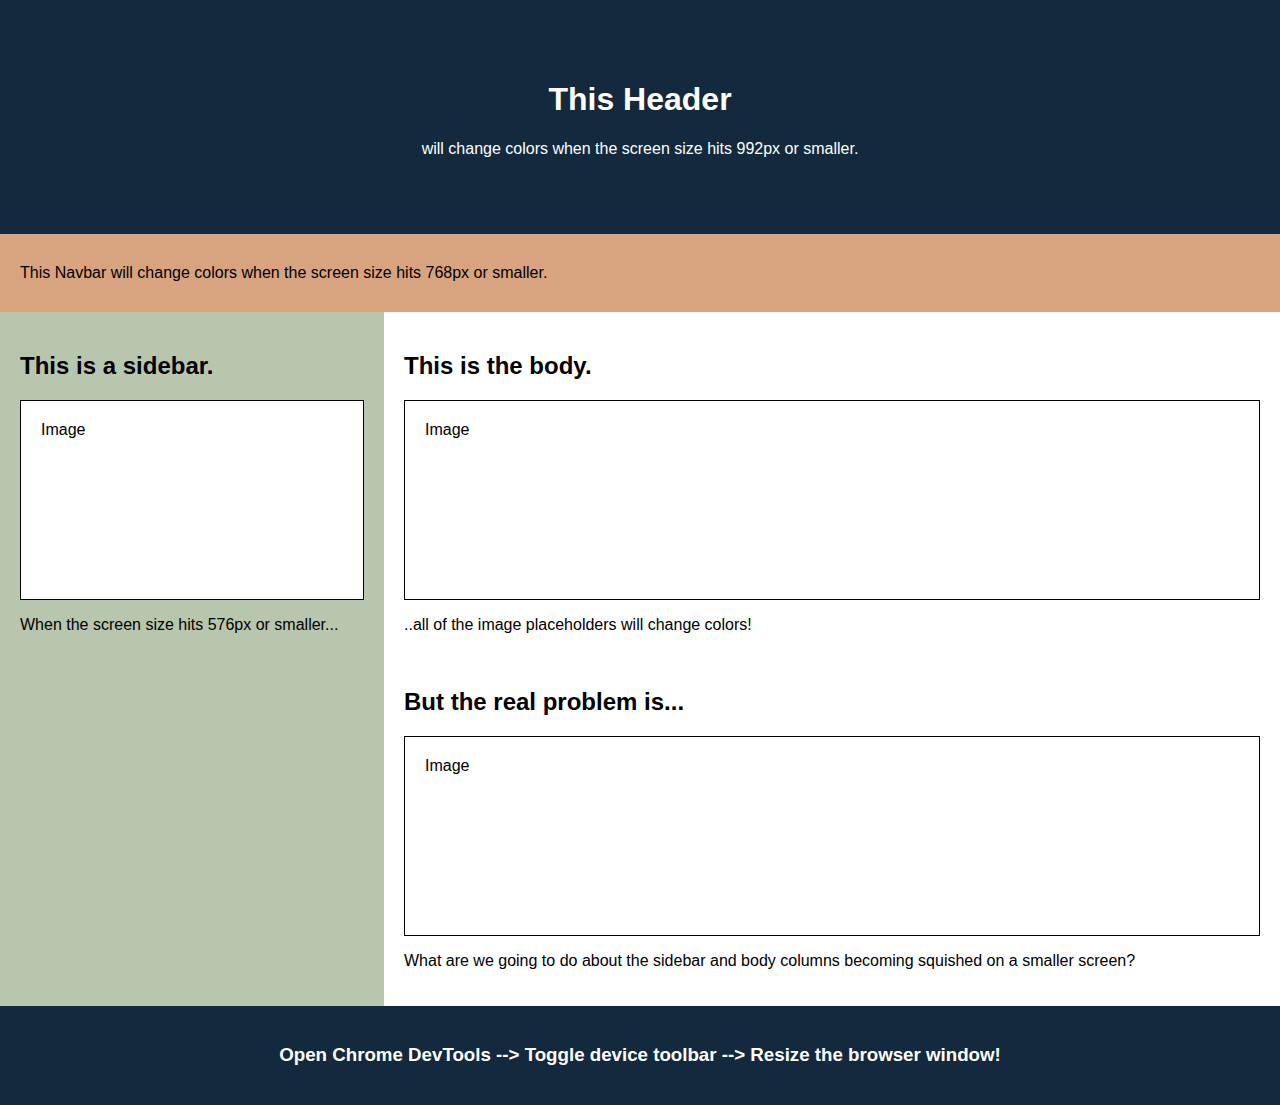
<file: 02-Advanced-CSS/01-Activities/01-Ins_Media-Query-Screen/index.html>
<!DOCTYPE html>
<html>
  <head>
    <title>Media Query for Screen</title>
    <meta charset="UTF-8" />
    <meta name="viewport" content="width=device-width, initial-scale=1" />
    <link rel="stylesheet" type="text/css" href="./assets/css/style.css" />
  </head>
  <body>
    <!-- Header -->
    <header>
      <h1>This Header</h1>
      <p>will change colors when the screen size hits 992px or smaller.</p>
    </header>

    <!-- Navbar -->
    <nav>
      <p>
        This Navbar will change colors when the screen size hits 768px or
        smaller.
      </p>
    </nav>

    <!-- Body -->
    <main>
      <aside>
        <h2>This is a sidebar.</h2>
        <div class="sample-img">Image</div>
        <p>When the screen size hits 576px or smaller...</p>
      </aside>

      <section>
        <h2>This is the body.</h2>
        <div class="sample-img">Image</div>
        <p>..all of the image placeholders will change colors!</p>
        <br />
        <h2>But the real problem is...</h2>
        <div class="sample-img">Image</div>
        <p>
          What are we going to do about the sidebar and body columns becoming
          squished on a smaller screen?
        </p>
      </section>
    </main>

    <!-- Footer -->
    <footer>
      <h3>
        Open Chrome DevTools --> Toggle device toolbar --> Resize the browser
        window!
      </h3>
    </footer>
  </body>
</html>
</file>
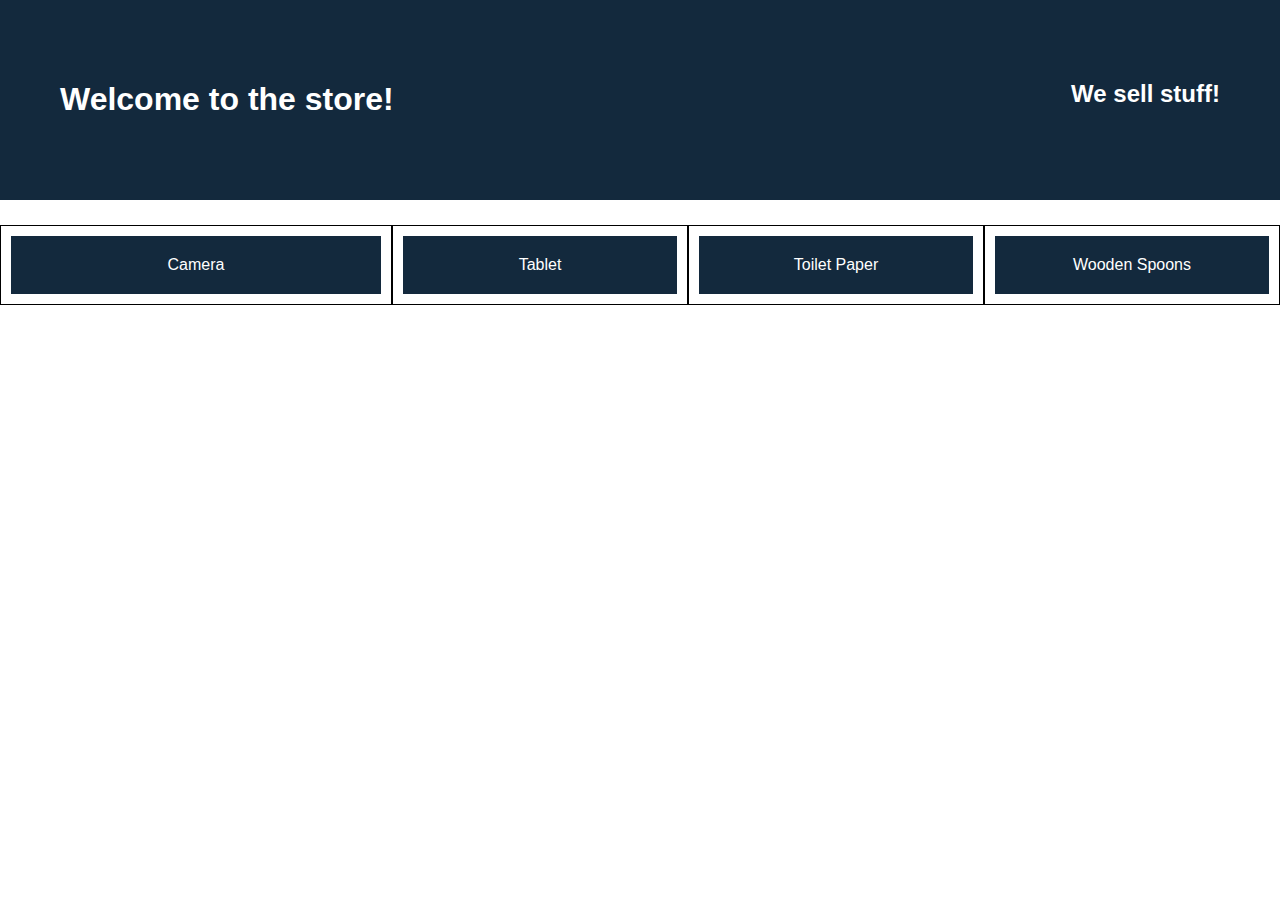
<file: 02-Advanced-CSS/01-Activities/03-Ins_Flexbox-Layout/index.html>
<!DOCTYPE html>
<html lang="en">

  <head>
    <title>Flexbox</title>
    <meta charset="UTF-8" />
    <meta name="viewport" content="width=device-width, initial-scale=1" />
    <link rel="stylesheet" type="text/css" href="./assets/css/style.css" />
  </head>

  <body>
    <header class="main-header">
      <h1>Welcome to the store!</h1>
      <h2>We sell stuff!</h2>
    </header>

    <main>
      <section class="card camera">
        <header>Camera</header>
      </section>
      <section class="card">
        <header>Tablet</header>
      </section>
      <section class="card">
        <header>Toilet Paper</header>
      </section>
      <section class="card">
        <header>Wooden Spoons</header>
      </section>
    </main>
  </body>

</html>
</file>
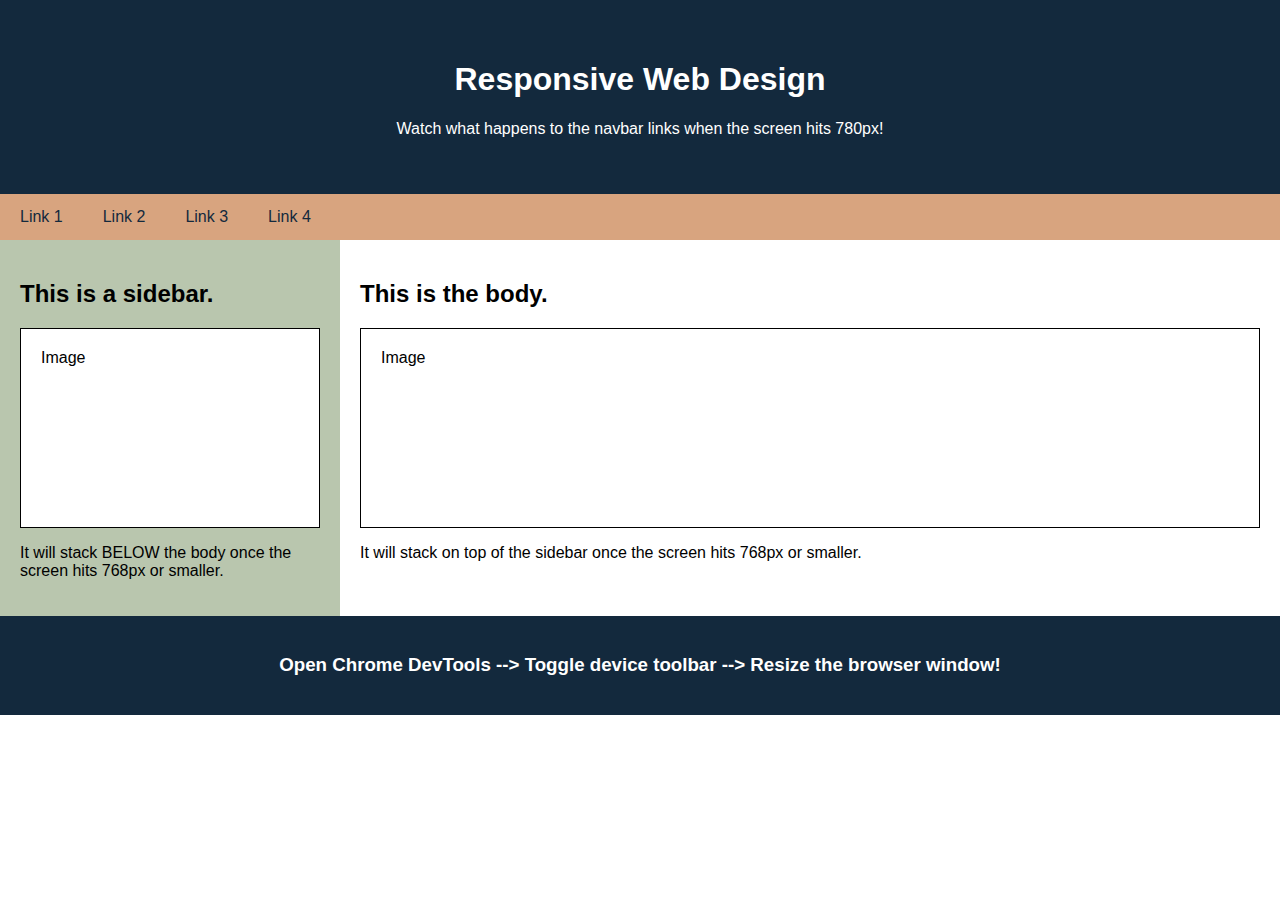
<file: 02-Advanced-CSS/01-Activities/05-Ins_Responsive-Design/index.html>
<!DOCTYPE html>
<html>
  <head>
    <title>Responsive Web Design</title>
    <meta charset="UTF-8" />
    <meta name="viewport" content="width=device-width, initial-scale=1" />
    <link rel="stylesheet" type="text/css" href="./assets/css/style.css" />
  </head>
  <body>
    <header>
      <h1>Responsive Web Design</h1>
      <p>Watch what happens to the navbar links when the screen hits 780px!</p>
    </header>

    <nav>
      <a href="#">Link 1</a>
      <a href="#">Link 2</a>
      <a href="#">Link 3</a>
      <a href="#">Link 4</a>
    </nav>

    <main>
      <aside>
        <h2>This is a sidebar.</h2>
        <div class="sample-img">Image</div>
        <p>
          It will stack BELOW the body once the screen hits 768px or smaller.
        </p>
      </aside>

      <section>
        <h2>This is the body.</h2>
        <div class="sample-img">Image</div>
        <p>
          It will stack on top of the sidebar once the screen hits 768px or
          smaller.
        </p>
      </section>
    </main>

    <footer>
      <h3>
        Open Chrome DevTools --> Toggle device toolbar --> Resize the browser
        window!
      </h3>
    </footer>
  </body>
</html>
</file>
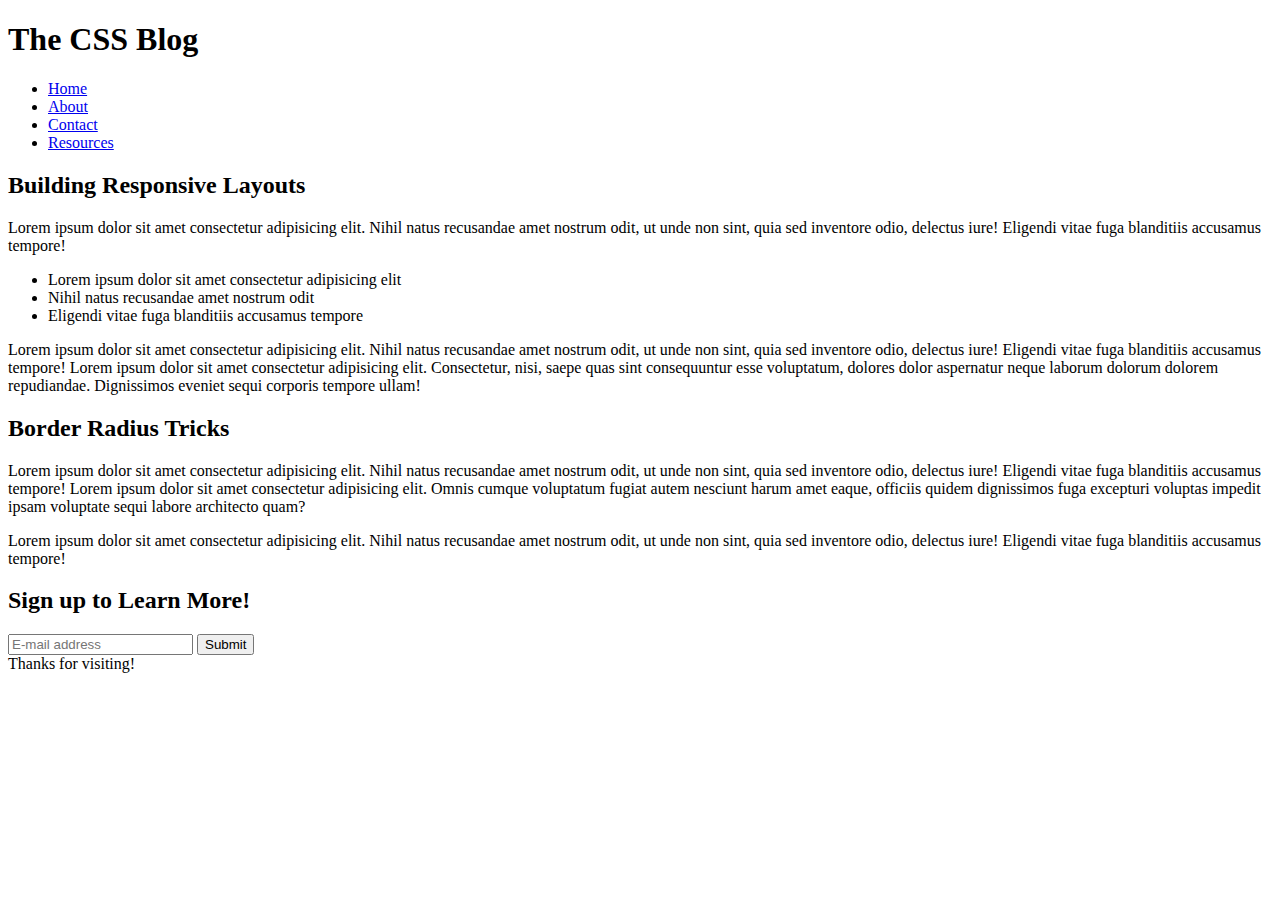
<file: 02-Advanced-CSS/01-Activities/11-Ins_CSS-Resets/index.html>
<!DOCTYPE html>
<html lang="en">

<head>
  <meta charset="UTF-8" />
  <meta name="viewport" content="width=device-width, initial-scale=1.0" />
  <title>CSS Resets</title>
  <!-- <link rel="stylesheet" href="./assets/css/reset.css" /> -->
</head>

<body>
  <header>
    <h1>The CSS Blog</h1>
    <nav>
      <ul>
        <li><a href="#">Home</a></li>
        <li><a href="#">About</a></li>
        <li><a href="#">Contact</a></li>
        <li><a href="#">Resources</a></li>
      </ul>
    </nav>
  </header>

  <main>
    <section>
      <article>
        <h2>Building Responsive Layouts</h2>
        <div>
          <p>Lorem ipsum dolor sit amet consectetur adipisicing elit. Nihil natus recusandae amet nostrum odit, ut unde non sint, quia sed inventore odio, delectus iure! Eligendi vitae fuga blanditiis accusamus tempore!</p>
          <ul>
            <li>Lorem ipsum dolor sit amet consectetur adipisicing elit</li>
            <li>Nihil natus recusandae amet nostrum odit</li>
            <li>Eligendi vitae fuga blanditiis accusamus tempore</li>
          </ul>
          <p>Lorem ipsum dolor sit amet consectetur adipisicing elit. Nihil natus recusandae amet nostrum odit, ut unde non sint, quia sed inventore odio, delectus iure! Eligendi vitae fuga blanditiis accusamus tempore! Lorem ipsum dolor sit amet consectetur adipisicing elit. Consectetur, nisi, saepe quas sint consequuntur esse voluptatum, dolores dolor aspernatur neque laborum dolorum dolorem repudiandae. Dignissimos eveniet sequi corporis tempore ullam!</p>
        </div>
      </article>
      <article>
        <h2>Border Radius Tricks</h2>
        <div>
          <p>Lorem ipsum dolor sit amet consectetur adipisicing elit. Nihil natus recusandae amet nostrum odit, ut unde non sint, quia sed inventore odio, delectus iure! Eligendi vitae fuga blanditiis accusamus tempore! Lorem ipsum dolor sit amet consectetur adipisicing elit. Omnis cumque voluptatum fugiat autem nesciunt harum amet eaque, officiis quidem dignissimos fuga excepturi voluptas impedit ipsam voluptate sequi labore architecto quam?</p>
          <p>Lorem ipsum dolor sit amet consectetur adipisicing elit. Nihil natus recusandae amet nostrum odit, ut unde non sint, quia sed inventore odio, delectus iure! Eligendi vitae fuga blanditiis accusamus tempore!</p>
        </div>
      </article>
    </section>
    <aside>
      <h2>Sign up to Learn More!</h2>
      <form>
        <input type="text" placeholder="E-mail address" />
        <button>Submit</button>
      </form>
    </aside>
  </main>

  <footer>
    <span>Thanks for visiting!</span>
  </footer>
</body>

</html>
</file>
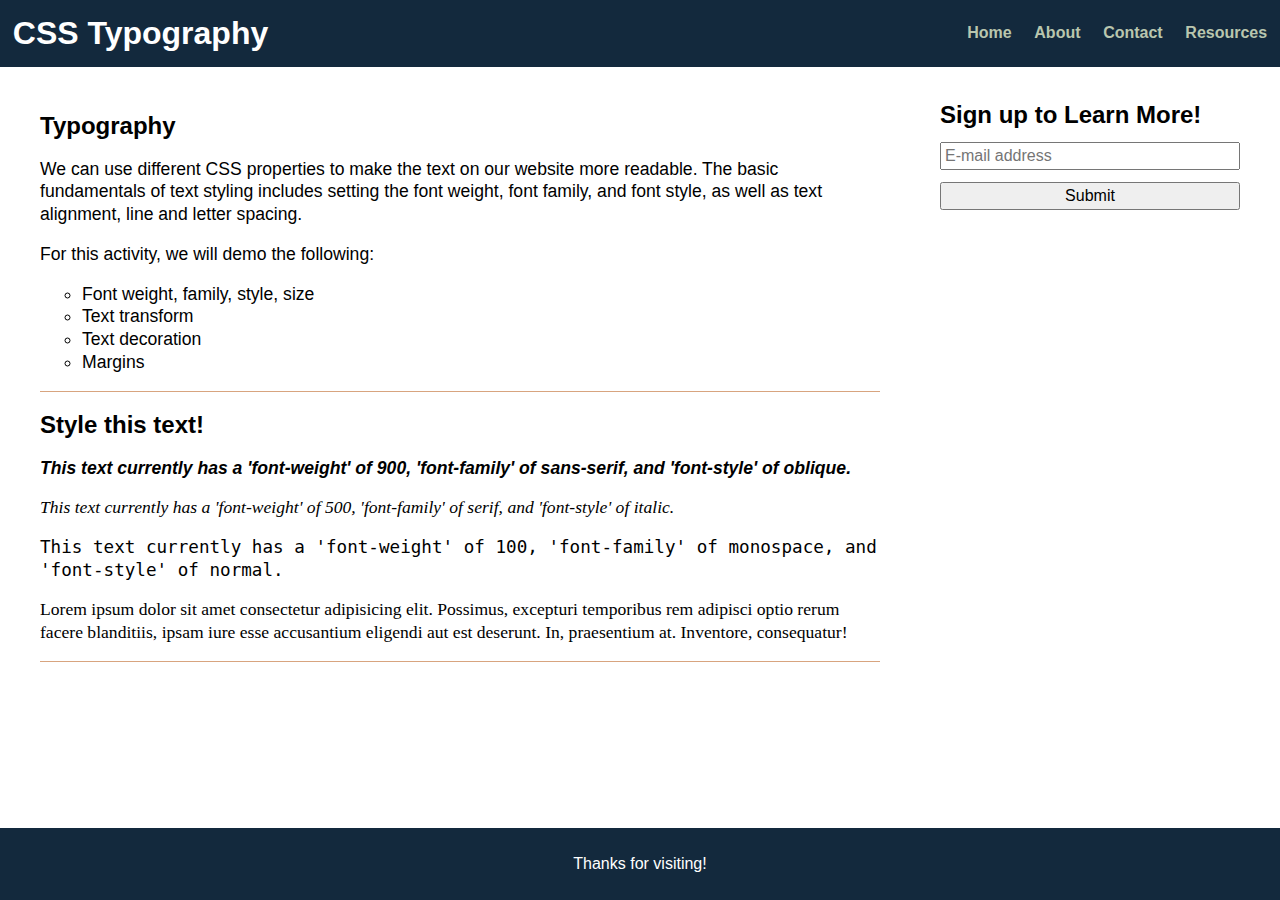
<file: 02-Advanced-CSS/01-Activities/13-Ins_Typography/index.html>
<!DOCTYPE html>
<html lang="en">
  <head>
    <meta charset="UTF-8" />
    <meta name="viewport" content="width=device-width, initial-scale=1.0" />
    <title>CSS Typography</title>
    <link rel="stylesheet" href="./assets/css/reset.css" />
    <link rel="stylesheet" href="./assets/css/style.css" />
  </head>

  <body>
    <header>
      <h1>CSS Typography</h1>
      <nav>
        <ul>
          <li><a href="#">Home</a></li>
          <li><a href="#">About</a></li>
          <li><a href="#">Contact</a></li>
          <li><a href="#">Resources</a></li>
        </ul>
      </nav>
    </header>

    <main>
      <section>
        <article>
          <h2>Typography</h2>
          <div>
            <p>
              We can use different CSS properties to make the text on our
              website more readable. The basic fundamentals of text styling
              includes setting the font weight, font family, and font style, as
              well as text alignment, line and letter spacing.
            </p>
            <p>For this activity, we will demo the following:</p>
            <ul>
              <li>Font weight, family, style, size</li>
              <li>Text transform</li>
              <li>Text decoration</li>
              <li>Margins</li>
            </ul>
          </div>
        </article>
        <article>
          <h2>Style this text!</h2>
          <div>
            <p class="one">
              This text currently has a 'font-weight' of 900, 'font-family' of
              sans-serif, and 'font-style' of oblique.
            </p>
            <p class="two">
              This text currently has a 'font-weight' of 500, 'font-family' of
              serif, and 'font-style' of italic.
            </p>
            <p class="three">
              This text currently has a 'font-weight' of 100, 'font-family' of
              monospace, and 'font-style' of normal.
            </p>
            <p class="four">
              Lorem ipsum dolor sit amet consectetur adipisicing elit. Possimus,
              excepturi temporibus rem adipisci optio rerum facere blanditiis,
              ipsam iure esse accusantium eligendi aut est deserunt. In,
              praesentium at. Inventore, consequatur!
            </p>
          </div>
        </article>
      </section>
      <aside>
        <h2>Sign up to Learn More!</h2>
        <form>
          <input type="text" placeholder="E-mail address" />
          <button>Submit</button>
        </form>
      </aside>
    </main>

    <footer>
      <span>Thanks for visiting!</span>
    </footer>
  </body>
</html>
</file>
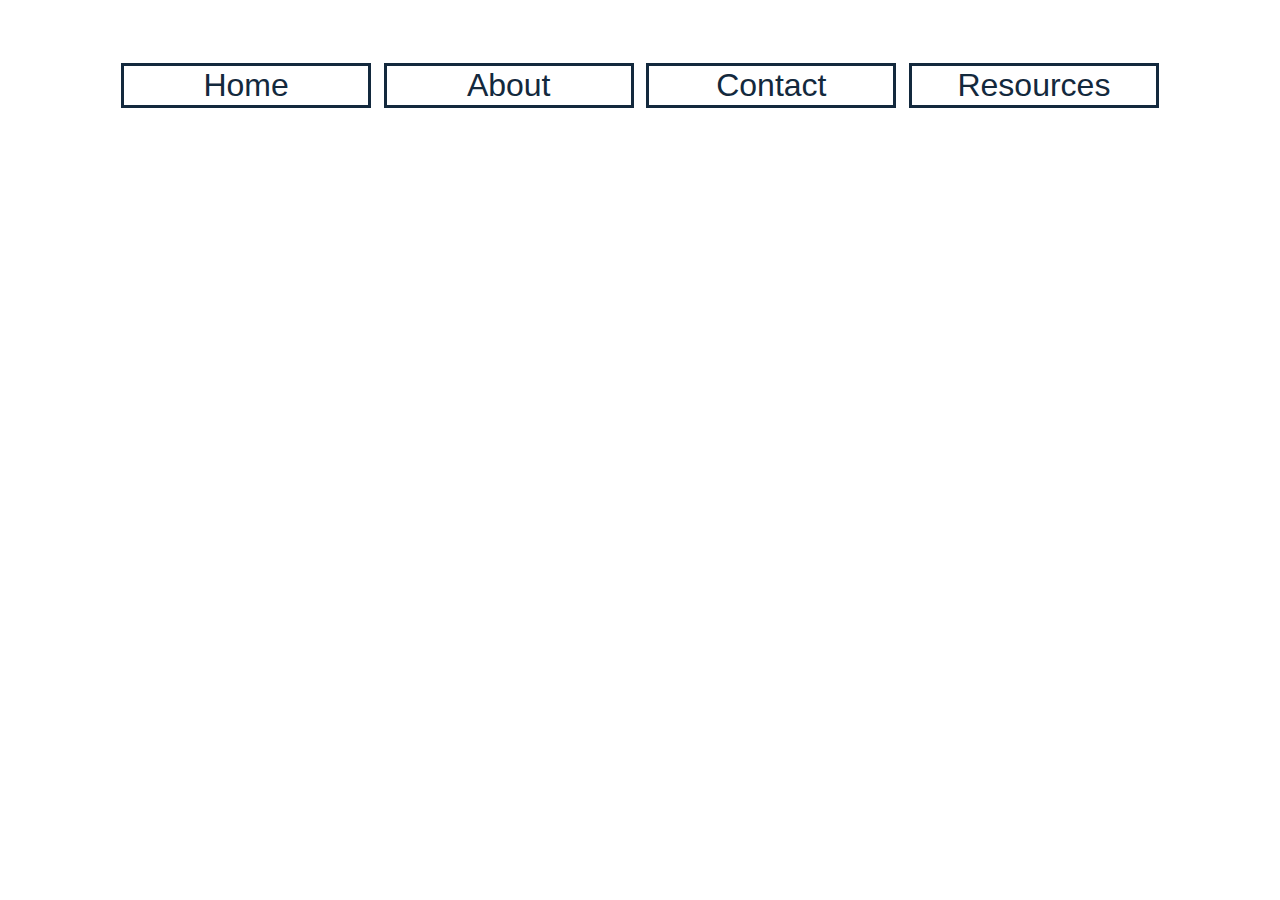
<file: 02-Advanced-CSS/01-Activities/15-Ins_Pseudo-Classes/index.html>
<!DOCTYPE html>
<html lang="en">

<head>
  <meta charset="UTF-8" />
  <meta name="viewport" content="width=device-width, initial-scale=1.0" />
  <title>CSS Pseudo-Classes</title>
  <link rel="stylesheet" href="./assets/css/style.css" />
</head>

<body>
  <nav>
    <button>Home</button>
    <button>About</button>
    <button>Contact</button>
    <button>Resources</button>
  </nav>
</body>

</html>
</file>
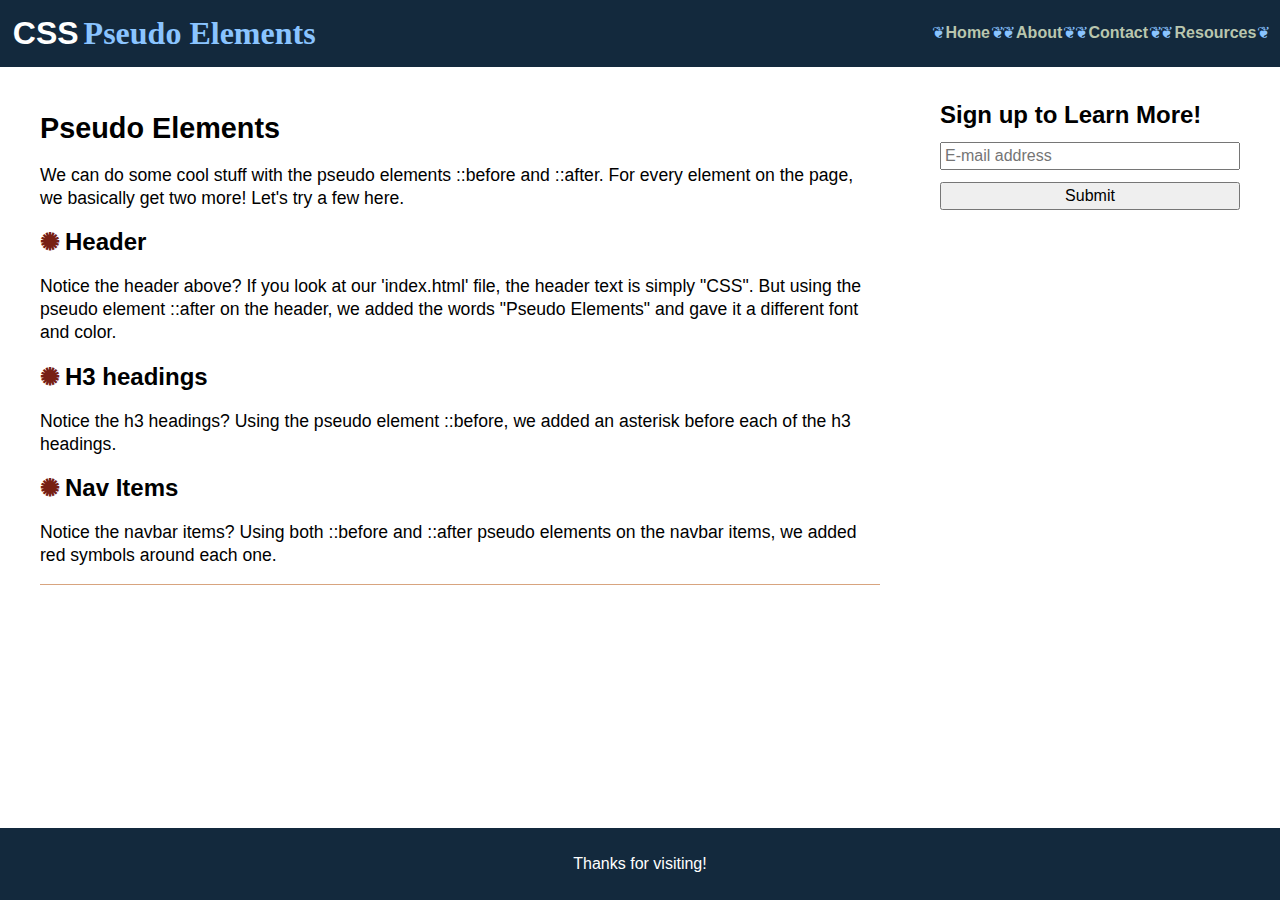
<file: 02-Advanced-CSS/01-Activities/17-Ins_Pseudo-Elements/index.html>
<!DOCTYPE html>
<html lang="en">
  <head>
    <meta charset="UTF-8" />
    <meta name="viewport" content="width=device-width, initial-scale=1.0" />
    <title>CSS Pseudo Elements</title>
    <link rel="stylesheet" href="./assets/css/reset.css" />
    <link rel="stylesheet" href="./assets/css/style.css" />
  </head>

  <body>
    <header>
      <h1>CSS</h1>
      <nav>
        <ul>
          <li><a href="#">Home</a></li>
          <li><a href="#">About</a></li>
          <li><a href="#">Contact</a></li>
          <li><a href="#">Resources</a></li>
        </ul>
      </nav>
    </header>

    <main>
      <section>
        <article>
          <h2>Pseudo Elements</h2>
          <div>
            <p>
              We can do some cool stuff with the pseudo elements ::before and
              ::after. For every element on the page, we basically get two more!
              Let's try a few here.
            </p>
            <h3>Header</h3>
            <p>
              Notice the header above? If you look at our 'index.html' file, the
              header text is simply "CSS". But using the pseudo element ::after
              on the header, we added the words "Pseudo Elements" and gave it a
              different font and color.
            </p>
            <h3>H3 headings</h3>
            <p>
              Notice the h3 headings? Using the pseudo element ::before, we added
              an asterisk before each of the h3 headings.
            </p>
            <h3>Nav Items</h3>
            <p>
              Notice the navbar items? Using both ::before and ::after pseudo
              elements on the navbar items, we added red symbols around each
              one.
            </p>
          </div>
        </article>
      </section>
      <aside>
        <h2>Sign up to Learn More!</h2>
        <form>
          <input type="text" placeholder="E-mail address" />
          <button>Submit</button>
        </form>
      </aside>
    </main>

    <footer>
      <span>Thanks for visiting!</span>
    </footer>
  </body>
</html>
</file>
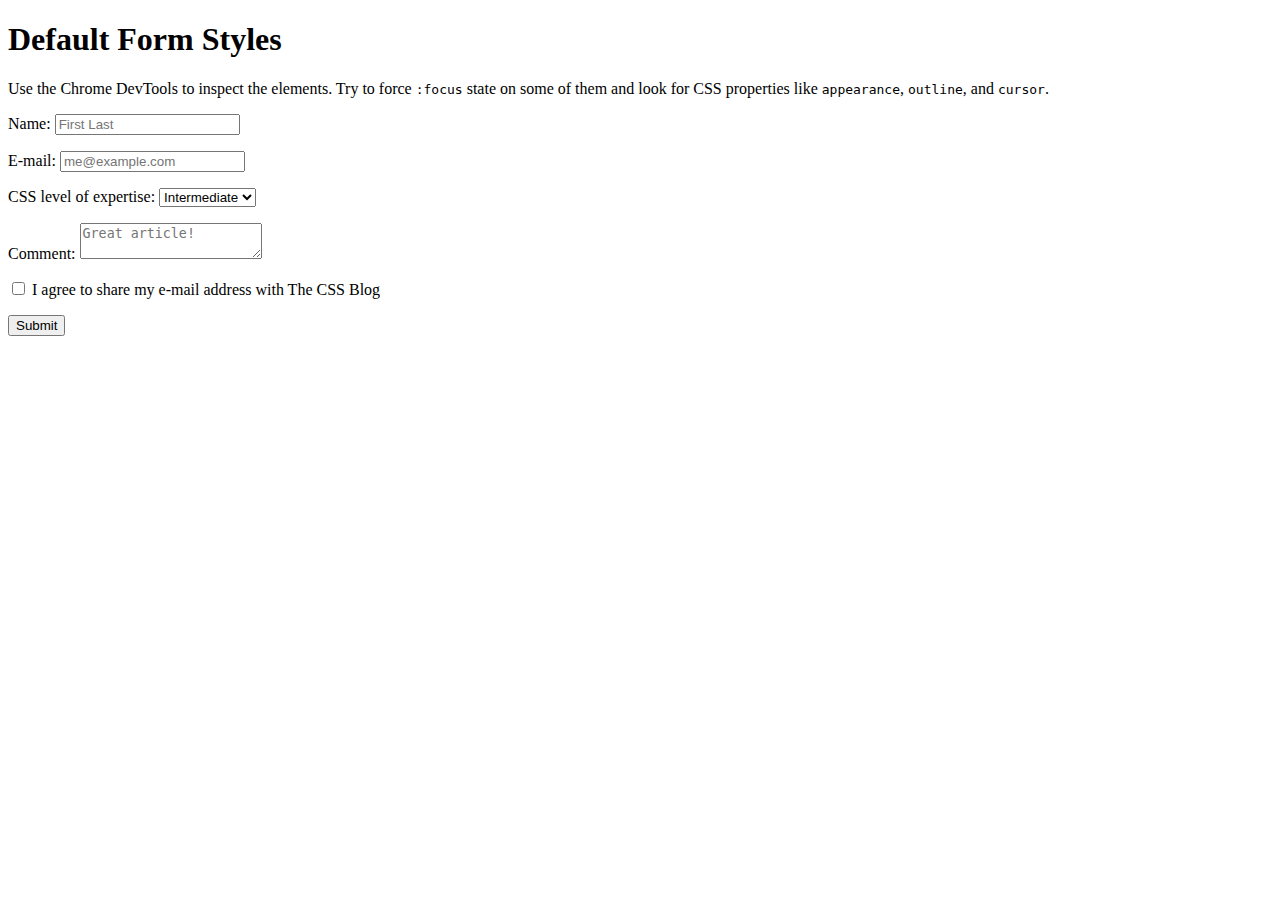
<file: 02-Advanced-CSS/01-Activities/19-Ins_Form-Styles/index.html>
<!DOCTYPE html>
<html lang="en">

<head>
  <meta charset="UTF-8" />
  <meta name="viewport" content="width=device-width, initial-scale=1.0" />
  <title>Default Form Styles</title>
</head>

<body>
  <form>
    <h1>Default Form Styles</h1>
    <p>
      Use the Chrome DevTools to inspect the elements. Try to force <code>:focus</code> state on some of them and look for CSS properties like <code>appearance</code>, <code>outline</code>, and <code>cursor</code>.
    </p>
    <p>
      <label for="username">Name:</label>
      <!-- This element has a CSS declaration of `cursor: text` -->
      <input id="username" type="text" placeholder="First Last" />
    </p>
    <p>
      <label  for="email">E-mail:</label>
      <input id="email" type="text" placeholder="me@example.com" />
    </p>
    <p>
      <label for="expertise">CSS level of expertise:</label>
      <!-- This element has a CSS declaration of `appearance: menulist` -->
      <select id="expertise">
        <option>Beginner</option>
        <option selected>Intermediate</option>
        <option>Advanced</option>
      </select>
    </p>
    <p>
      <label for="comment">Comment:</label>
      <textarea id="comment" placeholder="Great article!"></textarea>
    </p>
    <p>
      <input class="checkbox" id="agreement" type="checkbox" />
      <label for="agreement">I agree to share my e-mail address with The CSS Blog</label>
    </p>
    <p>
      <!-- When this element is in a :focus state, the CSS `outline` property is applied -->
      <button>Submit</button>
    </p>
  </form>
</body>

</html>
</file>
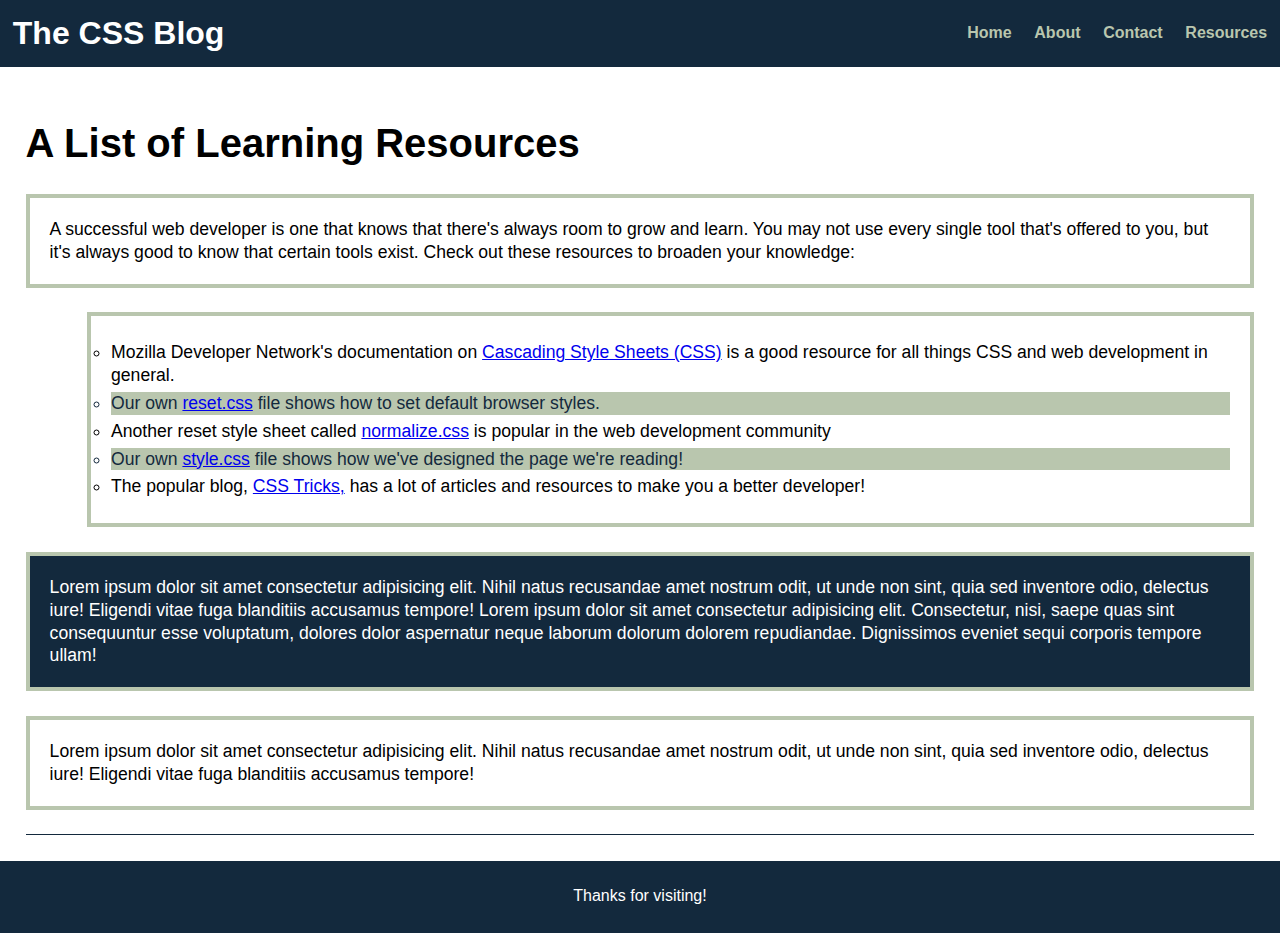
<file: 02-Advanced-CSS/01-Activities/23-Ins_CSS-Selectors/index.html>
<!DOCTYPE html>
<html lang="en">

<head>
  <meta charset="UTF-8" />
  <meta name="viewport" content="width=device-width, initial-scale=1.0" />
  <title>Advanced Selectors with CSS</title>
  <link rel="stylesheet" href="./assets/css/reset.css" />
  <link rel="stylesheet" href="./assets/css/style.css" />
</head>

<body>
  <header>
    <h1>The CSS Blog</h1>
    <nav>
      <ul>
        <li><a href="#">Home</a></li>
        <li><a href="#">About</a></li>
        <li><a href="#">Contact</a></li>
        <li><a href="#">Resources</a></li>
      </ul>
    </nav>
  </header>

  <main>
    <section>
      <article>
        <h2>A List of Learning Resources</h2>
        <div>
          <p>A successful web developer is one that knows that there's always room to grow and learn. You may not use
            every single tool that's offered to you, but it's always good to know that certain tools exist. Check out
            these resources to broaden your knowledge:</p>
          <ul>
            <li>
              Mozilla Developer Network's documentation on <a
                href="https://developer.mozilla.org/en-US/docs/Web/CSS">Cascading Style Sheets (CSS)</a> is a good
              resource for all things CSS and web development in general.
            </li>
            <li>Our own <a href="./assets/css/reset.css">reset.css</a> file shows how to set default browser styles.
            </li>
            <li>Another reset style sheet called
              <a href="https://necolas.github.io/normalize.css/8.0.1/normalize.css">normalize.css</a> is popular in the
              web development community</li>
            <li>Our own <a href="./assets/css/style.css">style.css</a> file shows how we've designed the page we're
              reading!
            </li>

            <li>The popular blog, <a href="https://css-tricks.com/">CSS Tricks,</a> has a lot of articles and resources
              to make you a better developer!
            </li>

          </ul>
          <p>Lorem ipsum dolor sit amet consectetur adipisicing elit. Nihil natus recusandae amet nostrum odit, ut unde
            non sint, quia sed inventore odio, delectus iure! Eligendi vitae fuga blanditiis accusamus tempore! Lorem
            ipsum dolor sit amet consectetur adipisicing elit. Consectetur, nisi, saepe quas sint consequuntur esse
            voluptatum, dolores dolor aspernatur neque laborum dolorum dolorem repudiandae. Dignissimos eveniet sequi
            corporis tempore ullam!</p>
          <p>Lorem ipsum dolor sit amet consectetur adipisicing elit. Nihil natus recusandae amet nostrum odit, ut unde
            non sint, quia sed inventore odio, delectus iure! Eligendi vitae fuga blanditiis accusamus tempore!</p>
        </div>
      </article>
    </section>
  </main>

  <footer>
    <span>Thanks for visiting!</span>
  </footer>
</body>

</html>
</file>
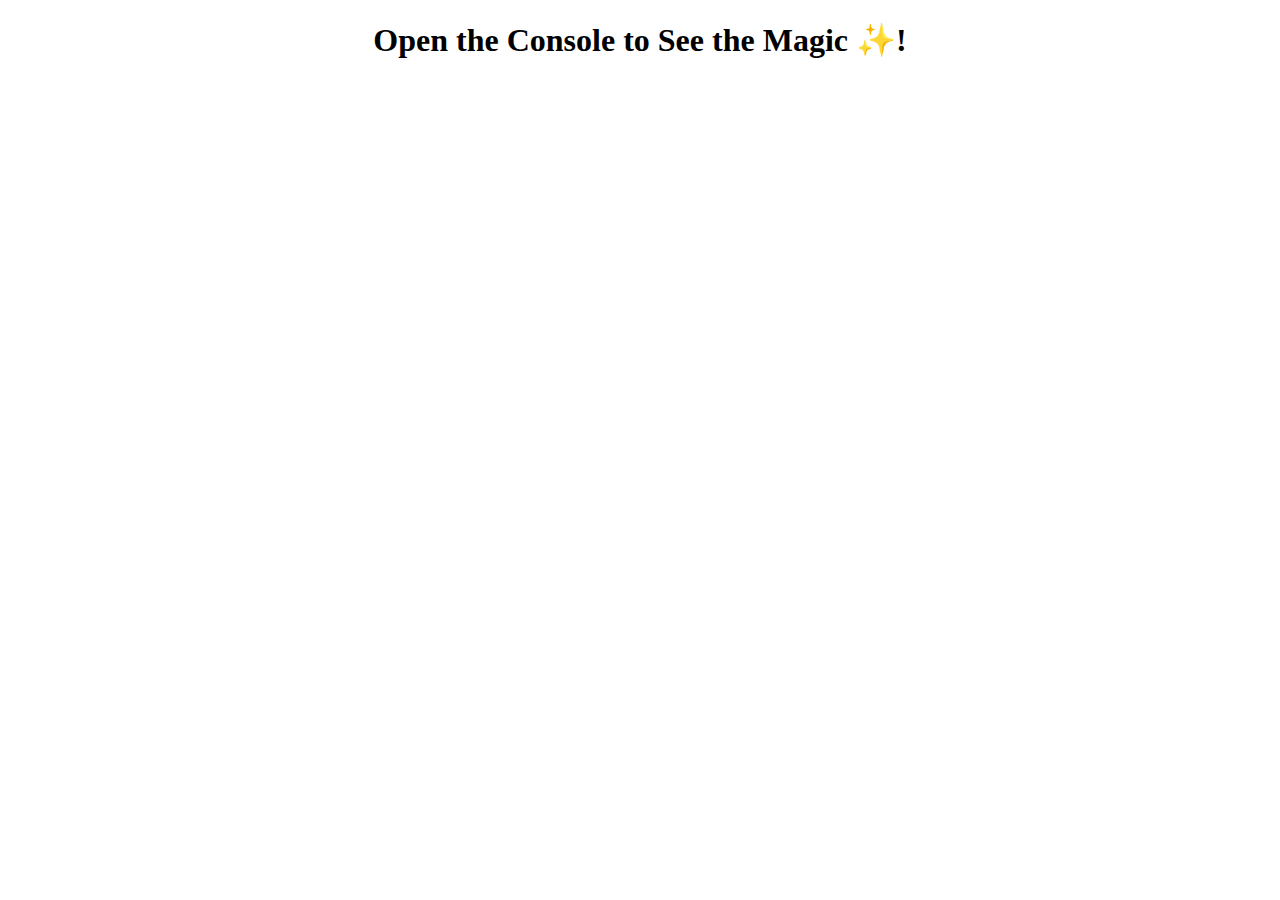
<file: 03-JavaScript/01-Activities/01-Ins_Script-ConsoleLog/index.html>
<!DOCTYPE html>
<html lang="en">

<head>
  <meta charset="UTF-8">
  <meta name="viewport" content="width=device-width, initial-scale=1.0">
  <title>Script Tags and Console Log</title>
</head>

<body>
  <h1 style="text-align:center;">Open the Console to See the Magic ✨! </h1>

  <!--Inline script-->

  <script>

    //Console logs write data directly to the console.

    console.log("This is the log for the 🔥INLINE🔥 JavasSript");
    
  </script>

  <!--Link to external Javascript file-->

  <script src="script.js"></script>

</body>
</html>
</file>
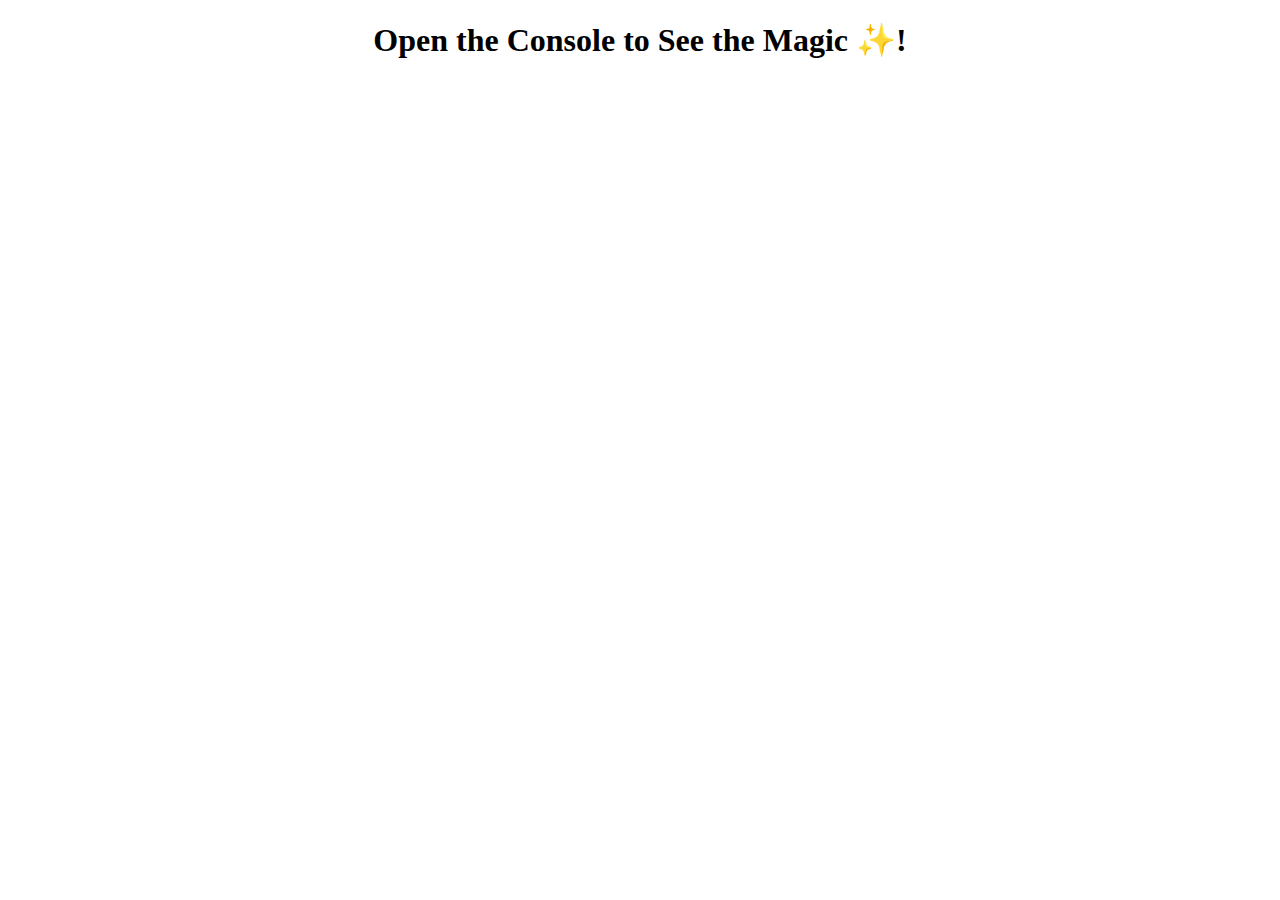
<file: 03-JavaScript/01-Activities/03-Ins_Hello-Variable/index.html>
<!DOCTYPE html>
<html lang="en">

<head>
  <meta charset="UTF-8">
  <meta name="viewport" content="width=device-width, initial-scale=1.0">
  <title>Hello Variable</title>
</head>

<body>
  
  <h1 style="text-align:center;">Open the Console to See the Magic ✨! </h1>

  <script src="script.js"></script>

</body>
</html>
</file>
<file: 02-Advanced-CSS/01-Activities/01-Ins_Media-Query-Screen/assets/css/style.css>
* {
  box-sizing: border-box;
}

body {
  font-family: Arial;
  margin: 0;
}

header {
  padding: 60px;
  text-align: center;
  background: #13293d;
  color: #fff;
}

nav {
  display: flex;
  background-color: #d8a47f;
}

nav p {
  padding: 14px 20px;
  text-decoration: none;
}

main {
  display: flex;
}

aside {
  flex: 30%;
  background-color: #b9c6ae;
  padding: 20px;
  flex-wrap: wrap;
}

section {
  flex: 70%;
  background-color: #fff;
  padding: 20px;
}

footer {
  padding: 20px;
  text-align: center;
  background: #13293d;
  color: #fff;
}

/* Image Placeholders */
.sample-img {
  background-color: #fff;
  width: 100%;
  padding: 20px;
  height: 200px;
  border: 1px solid black;
}

/* When using `max-width` as the breakpoint, you must go from widest to narrowest to avoid conflict */

/* Tablets - header changes color */
@media screen and (max-width: 992px) {
  header {
    background: #772014;
  }
}

/* Large smartphones - navbar changes color */
@media screen and (max-width: 768px) {
  nav {
    background-color: #bb8588;
  }
}

/* Small smartphones - image placeholders change color */
@media screen and (max-width: 576px) {
  .sample-img {
    background-color: #8ac4ff;
  }
}
</file>
<file: 02-Advanced-CSS/01-Activities/03-Ins_Flexbox-Layout/assets/css/style.css>
* {
  box-sizing: border-box;
}

body {
  font-family: Arial;
  margin: 0;
}

main {
  /* Turns this element into a flexbox */
  display: flex;
  margin-top: 2%;
}

.main-header {
  display: flex;
  /* Defines how to distribute the empty space between child elements */
  justify-content: space-between;
  padding: 60px;
  background: #13293d;
  color: #fff;
}

.card {
  /* A flex-basis of 200px sets the starting width */
  /* A flex-grow value of 1 allows the elements to evenly grow to fill the remaining space */
  flex: 1 0 200px;
  padding: 10px;
  text-align: center;
  border-style: solid;
  border-width: 1px;
}

.card header {
  padding: 20px;
  background: #13293d;
  color: #fff;
}

.card.camera {
  /* With a flex-grow value of 2, this element grows twice as wide as others */
  /* The second value, flex-shrink, defines how the element will shrink if it can't fit */
  flex: 2 1 200px;
}
</file>
<file: 02-Advanced-CSS/01-Activities/05-Ins_Responsive-Design/assets/css/style.css>
* {
  box-sizing: border-box;
}

body {
  font-family: Arial;
  margin: 0;
}

header {
  padding: 40px;
  text-align: center;
  background: #13293d;
  color: #fff;
}

nav {
  display: flex;
  background-color: #d8a47f;
}

nav a {
  color: #13293d;
  padding: 14px 20px;
  text-decoration: none;
  text-align: center;
}

main {
  display: flex;
  flex-wrap: wrap;
}

aside {
  flex: 1;
  background-color: #b9c6ae;
  padding: 20px;
}

section {
  flex: 3;
  background-color: #fff;
  padding: 20px;
}

.sample-img {
  background-color: #fff;
  width: 100%;
  padding: 20px;
  height: 200px;
  border: 1px solid black;
}

footer {
  flex-shrink: 0;
  padding: 20px;
  text-align: center;
  background: #13293d;
  color: #fff;
}

@media screen and (max-width: 768px) {
  /* Use flex-direction to stack the navbar, sidebar, and body */
  main,
  nav {
    flex-direction: column;
  }
  /* Make the sidebar stack below the body */
  aside {
    order: 2;
  }
  /* Change the header background */
  header {
    background: #772014;
  }
  /* Change the navbar and footer background */
  nav,
  footer {
    background-color: #bb8588;
  }
}
</file>
<file: 02-Advanced-CSS/01-Activities/13-Ins_Typography/assets/css/style.css>
body {
  display: flex;
  flex-direction: column;
  line-height: 1.3;
}

header {
  display: flex;
  justify-content: space-between;
  align-items: center;
  padding: 1%;
  background-color: #13293d;
  color: #fff;
}

/* Change font size of headings */
h1 {
  font-size: 200%;
}

/* Change the margin */
h2 {
  margin: 2% 0;
  font-size: 150%;
}

nav ul {
  display: flex;
  justify-content: space-between;
  min-width: 300px;
}

nav a {
  color: #b9c6ae;
  font-weight: bold;
  text-decoration: none;
}

main {
  display: flex;
  flex: 1 1 0;
  max-width: 1200px;
  margin: 2% auto;
}

section {
  flex: 1 1 0;
  padding-right: 5%;
}

article {
  border-bottom: 1px solid #d8a47f;
}

article p {
  margin: 2% 0;
  font-size: 110%;
}

/* Change the margin specifically */
article ul {
  margin-left: 5%;
  margin-bottom: 2%;
  font-size: 110%;
  list-style: circle;
}

/* Implement font stacks */
.one {
  font-family: 'Helvetica', 'Arial', sans-serif;
  font-weight: 900;
  font-style: oblique;
}

.two {
  font-family: 'Times New Roman', Times, serif;
  font-weight: 500;
  font-style: italic;
}

.three {
  font-family: 'Menlo', 'Lucida Console', monospace;
  font-weight: 100;
  font-style: normal;
}

/* Using DevTools, change the following properties to demonstrate the differences */
.four {
  /* Change font family: serif, sans-serif, monospace, cursive */
  font-family: serif;
  /* Change font weight: bold, 100-900 */
  font-weight: 100;
  /* Change the font style: normal, italic, oblique */
  font-style: normal;
  /* Transform the text: uppercase, lowercase, capitalize */
  text-transform: none;
  /* Set text decorations on fonts: underline, overline, line-through */
  text-decoration: none;
}

aside {
  width: 25%;
}

aside h2 {
  font-size: 150%;
}

input,
button {
  width: 100%;
  margin: 2% 0;
  padding: 1%;
}

footer {
  display: flex;
  justify-content: center;
  padding: 2%;
  background-color: #13293d;
  color: #fff;
}

@media screen and (max-width: 768px) {
  header,
  main {
    flex-direction: column;
  }

  section {
    padding-right: 0;
  }

  aside {
    width: 100%;
    text-align: center;
  }
}
</file>
<file: 02-Advanced-CSS/01-Activities/15-Ins_Pseudo-Classes/assets/css/style.css>
nav {
  display: flex;
  justify-content: center;
  margin-top: 5%;
}

button {
  width: 250px;
  margin: 0 .5%;
  font-size: 200%;
  color: #13293d;
  background-color: #fff;
  border: 3px solid #13293d;
}

/* The user's cursor is positioned over the element */
button:hover {
  background-color: #772014;
  color: #fff;
}

/* The user is actively pressing down on the element */
button:active {
  font-size: 180%;
  box-shadow: 0 0 10px #000 inset;
}

/* The element is currently in focus, either by tabbing to or clicking on it */
button:focus {
  outline: none;
  border-color: #8ac4ff;
}
</file>
<file: 02-Advanced-CSS/01-Activities/17-Ins_Pseudo-Elements/assets/css/style.css>
body {
  display: flex;
  flex-direction: column;
  line-height: 1.3;
}

header {
  display: flex;
  justify-content: space-between;
  align-items: center;
  padding: 1%;
  background-color: #13293d;
  color: #fff;
}

h1 {
  font-size: 200%;
}

/* Added the rest of the header text */
h1::after {
  font-family: Impact;
  content: 'Pseudo Elements';
  color: #8ac4ff;
  margin-left: 5px;
}

h2 {
  margin: 2% 0;
  font-size: 180%;
}

h3 {
  margin: 2% 0;
  font-size: 150%;
}

/* Added asterisk before every h3 heading */
h3::before {
  font-family: Impact;
  content: '\273A';
  color: #772014;
  margin-right: 5px;
}

/* Added symbols before and after the nav links */
nav li::before,
nav li::after {
  content: '\2766';
  color: #8ac4ff;
  padding: 1%;
  font-family: cursive;
}

nav ul {
  display: flex;
  justify-content: space-between;
  min-width: 300px;
}

nav a {
  color: #b9C6ae;
  font-weight: bold;
  text-decoration: none;
}

nav a:hover {
  color: #fff;
}

main {
  display: flex;
  flex: 1 1 0;
  max-width: 1200px;
  margin: 2% auto;
}

section {
  flex: 1 1 0;
  padding-right: 5%;
}

article {
  border-bottom: 1px solid #d8a47f;
}

article p {
  margin: 2% 0;
  font-size: 110%;
}

article ul {
  margin-left: 5%;
  margin-bottom: 2%;
  font-size: 110%;
  list-style: circle;
}

aside {
  width: 25%;
}

aside h2 {
  font-size: 150%;
}

input,
button {
  width: 100%;
  margin: 2% 0;
  padding: 1%;
}

footer {
  display: flex;
  justify-content: center;
  padding: 2%;
  background-color: #13293d;
  color: #fff;
}

@media screen and (max-width: 768px) {
  header, main {
    flex-direction: column;
  }

  section {
    padding-right: 0;
  }

  aside {
    width: 100%;
    text-align: center;
  }
}
</file>
<file: 02-Advanced-CSS/01-Activities/23-Ins_CSS-Selectors/assets/css/style.css>
body {
  display: flex;
  flex-direction: column;
  line-height: 1.3;
}

header {
  display: flex;
  justify-content: space-between;
  align-items: center;
  padding: 1%;
  background-color: #13293d;
  color: #fff;
}

h1 {
  font-size: 200%;
}

h2 {
  margin: 2% 0;
  font-size: 250%;
}

nav ul {
  display: flex;
  justify-content: space-between;
  min-width: 300px;
}

nav a {
  color: #b9c6ae;
  font-weight: bold;
  text-decoration: none;
}

nav a:hover {
  color: #fff;
}

main {
  display: flex;
  flex: 1 1 0;
  max-width: 96%;
  margin: 2% auto;
}

article {
  border-bottom: 1px solid #13293d;
}

article p {
  margin: 2% 0;
  font-size: 110%;
}

article ul {
  margin-left: 5%;
  font-size: 110%;
  list-style: circle;
}

article li {
  margin: 5px 0;
}

/* Use :nth-child() to select every even list item */
article ul li:nth-child(even) {
  background-color: #b9c6ae;
  color: #13293d;
}

/* Use adjacent sibling combinator (+) to select all <p> elements that come immediately after a <ul> element inside of an <article> element */
article ul + p {
  background-color: #13293d;
  color: #fff;
}

/* Use child combinator (>) with a wildcard selector (*) to select every single element that is a direct descendant (or child) of any <div> element in an <article> element */
article div > * {
  padding: 20px;
  border: 4px solid #b9c6ae;
}

footer {
  display: flex;
  justify-content: center;
  padding: 2%;
  background-color: #13293d;
  color: #fff;
}

@media screen and (max-width: 768px) {
  header {
    flex-direction: column;
  }

  main {
    max-width: 1200px;
  }
}
</file>
